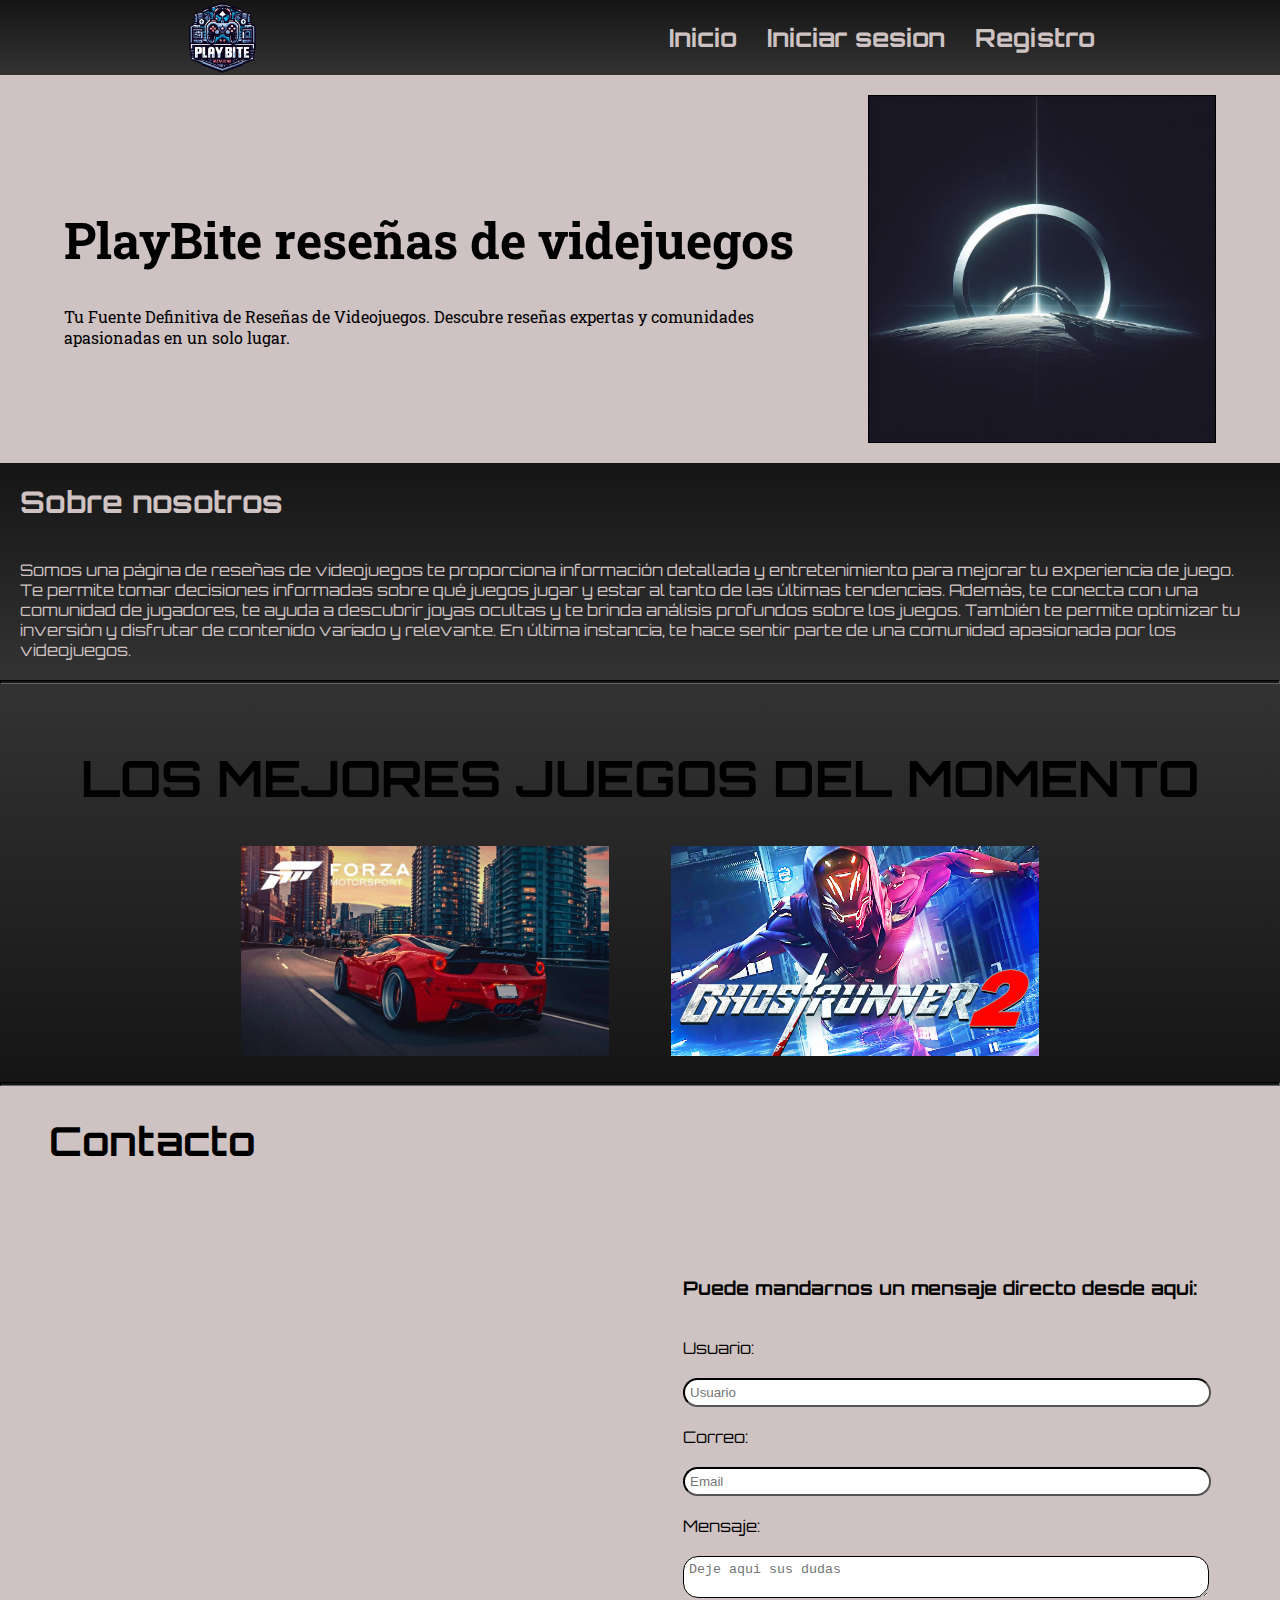
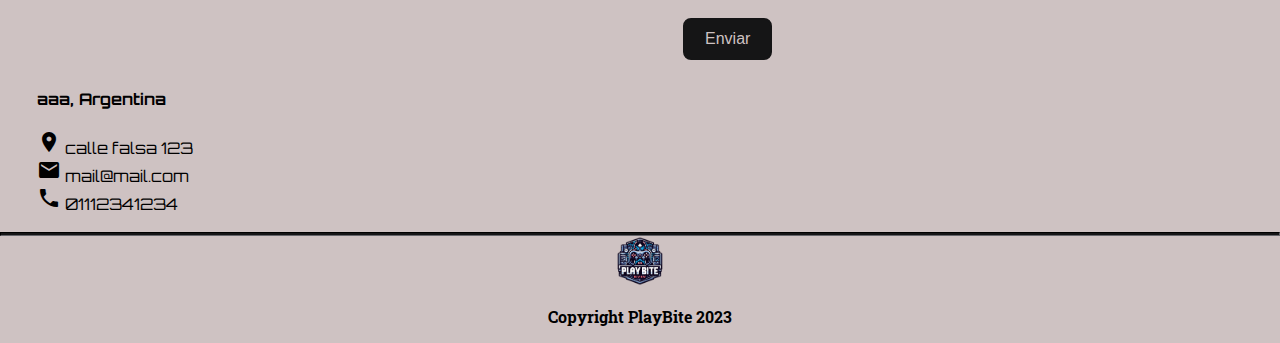
<file: index.html>
<!DOCTYPE html>
<html lang="es">

    <head>

        <meta charset="UTF-8">
        <meta name="viewport" content="width=device-width, initial-scale=1.0">


        <link rel="preconnect" href="https://fonts.googleapis.com"/>
        <link rel="preconnect" href="https://fonts.gstatic.com" crossorigin/>
        <link href="https://fonts.googleapis.com/css2?family=Orbitron:wght@500&family=Roboto+Slab&family=Titillium+Web&display=swap" rel="stylesheet"/>
        <link href="https://fonts.googleapis.com/icon?family=Material+Icons" rel="stylesheet">

        <link rel="stylesheet" href="assets/style.css"/>
        <link rel="stylesheet" href="assets/animaciones.css"/>

        <title> PlayBite </title>

    </head>

    <body>

        <header>

            <nav>

                <img src="assets/img/logo.png" alt="logo" class="logo_header"/>

                <ul class="header_menu">
                    <li><a href="index.html">Inicio</a></li>
                    <li><a href="login.html"">Iniciar sesion</a></li>
                    <li><a href="register.html">Registro</a></li>
                </ul>
    
            </nav>

        </header>

        <main class="main">

            <div class="main_info">

                <h1> PlayBite reseñas de videjuegos </h1>

                <p> Tu Fuente Definitiva de Reseñas de Videojuegos. Descubre reseñas expertas y comunidades apasionadas en un solo lugar. </p>

            </div>

            <img src="assets/img/Halomain.jpg" alt="img_main1"/>
 
        </main>
        
        <section>

            <div class="about">

                <h2> Sobre nosotros </h2>

                <p> Somos una página de reseñas de videojuegos te proporciona información detallada y
                     entretenimiento para mejorar tu experiencia de juego. 
                     Te permite tomar decisiones informadas sobre qué juegos jugar y 
                     estar al tanto de las últimas tendencias. Además, 
                     te conecta con una comunidad de jugadores, te ayuda a descubrir joyas ocultas y
                     te brinda análisis profundos sobre los juegos. También te permite optimizar tu inversión y
                     disfrutar de contenido variado y relevante. En última instancia, te hace sentir parte de una comunidad apasionada por los videojuegos. </p>

            </div>

        </section>

        <section>

            <hr/>

            <div class="best_games">

                <h3> LOS MEJORES JUEGOS DEL MOMENTO </h3>
                
                <div class="best_games_cards">

                    <div class="contenedor_card1">

                        <h2 class="text_card1">Forza Motorsport</h2>

                        <p class="text_card1">Este título te pondrá a construir los mejores coches con las más de 800 mejoras de rendimiento disponibles gracias al modo carrera Builders Cup. 
                        Corre contra tus amigos en el modo multijugador.</p>

                    </div>

    
                    <div class="contenedor_card2">
    
                        <h2 class="text_card2">GHOSTRUNNER 2</h2>

                        <p class="text_card2">Este título es la secuela de la primera entrega de la franquicia, 
                        la cual transcurre un año después de los eventos previamente ocurridos. 
                        Aquí estarás en medio de una frenética batalla contra ciber ninjas en los alrededores de la Torre Dharma. 
                        Disfruta de mejoras en el sistema de combate, niveles no lineales nuevos modos y más.</p>
 
                    </div>
    

                </div>
    
            </div>

            <hr/>
            
        </section>

        <section class="contact">

            <div class="ubicacion">

                <h2>Contacto</h2>

                <div>
                <iframe src="https://www.google.com/maps/embed?pb=!1m14!1m12!1m3!1d208971.19463535605!2d-59.36025680396699!3d-35.077362076727816!2m3!1f0!2f0!3f0!3m2!1i1024!2i768!4f13.1!5e0!3m2!1ses-419!2sar!4v1698622407176!5m2!1ses-419!2sar" 
                width="600" height="450" style="border:0;" allowfullscreen="" loading="lazy" referrerpolicy="no-referrer-when-downgrade"></iframe>
                </div>

                <div class="datos_ubicacion">

                    <h4>aaa, Argentina</h4>
        
                    <div class="datos"><span class="material-icons">place</span> calle falsa 123</div>
                    <div class="datos"><span class="material-icons">email</span> mail@mail.com</div>
                    <div class="datos"><span class="material-icons">phone</span> 01112341234</div>

                </div>
            </div>


            <div class="form-contact">

                <h3> Puede mandarnos un mensaje directo desde aqui: </h3>

                <label>Usuario: </label>

                <input type="text" id="usuario" name="usuario" placeholder="Usuario" class="form"></input>

                <label>Correo: </label>

                <input type="email" id="email" name="email" placeholder="Email" class="form"></input>

                <label>Mensaje: </label>

                <textarea id="duda" name="duda" placeholder="Deje aqui sus dudas" class="form"></textarea>

                <button type="submit"> Enviar </button>

            </div>

        </section>

        <hr/>

        <footer>

            <img src="assets/img/logo.png" alt="logofooter" class="logofooter">

            <p>Copyright PlayBite 2023</p>

        </footer>

    </body>
</html>
</file>
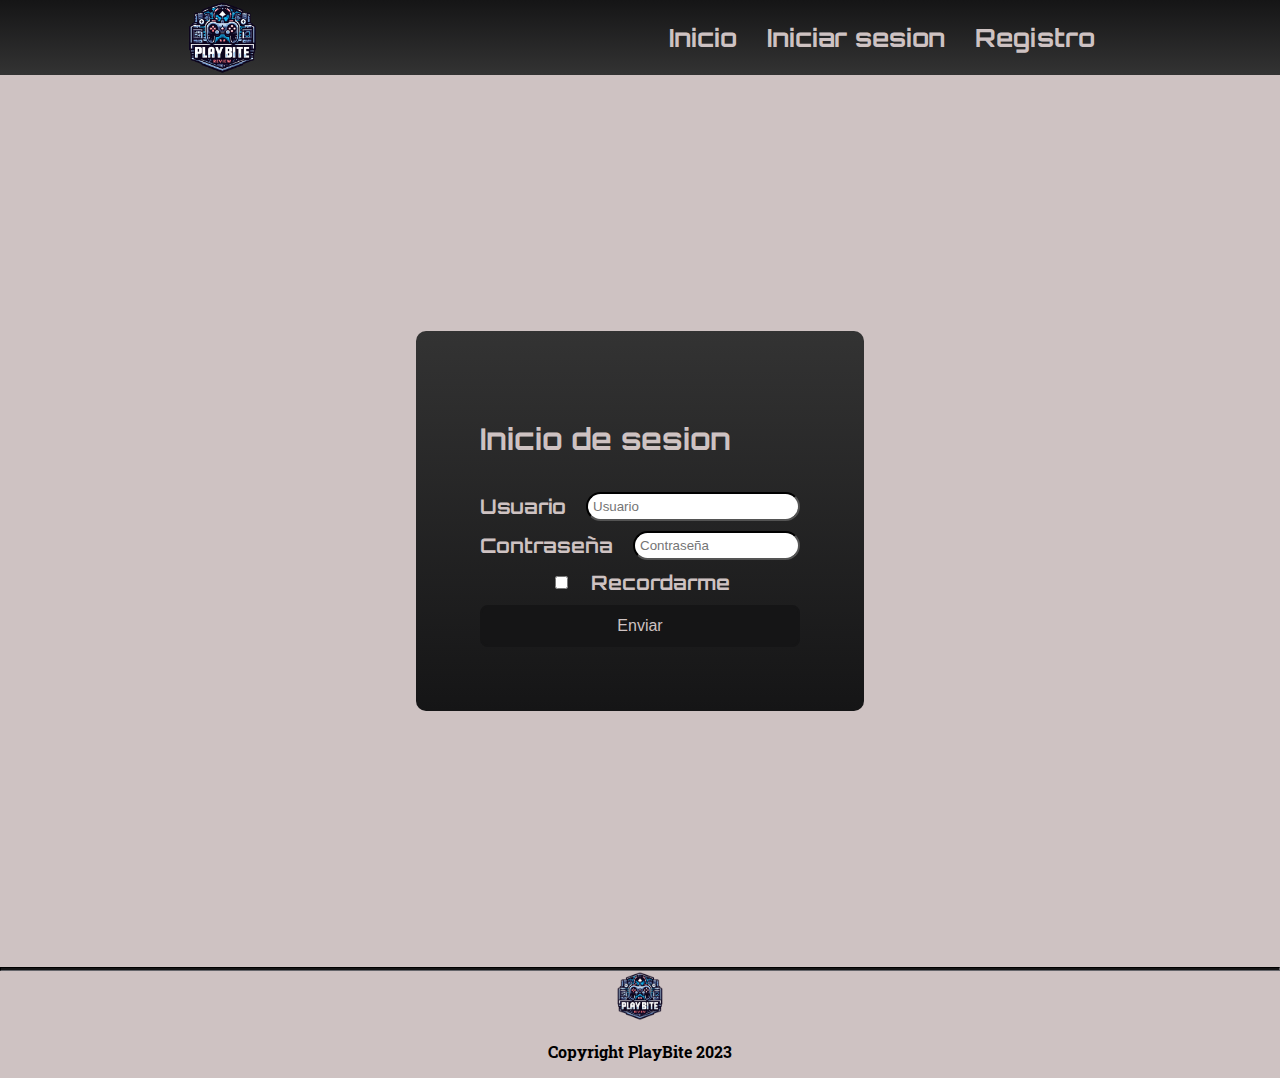
<file: login.html>
<!DOCTYPE html>

<html lang="es">

<head>

    <meta charset="UTF-8">
    <meta name="viewport" content="width=device-width, initial-scale=1.0">

    <link rel="preconnect" href="https://fonts.googleapis.com"/>
    <link rel="preconnect" href="https://fonts.gstatic.com" crossorigin/>
    <link href="https://fonts.googleapis.com/css2?family=Orbitron:wght@500&family=Roboto+Slab&family=Titillium+Web&display=swap" rel="stylesheet"/>
    <link href="https://fonts.googleapis.com/icon?family=Material+Icons" rel="stylesheet">

    <link rel="stylesheet" href="assets/style.css"/>
    <link rel="stylesheet" href="assets/animaciones.css"/>

    <title>Login</title>

</head>
<body>
    
    <header>

        <nav>

            <img src="assets/img/logo.png" alt="logo" class="logo_header"/>

            <ul class="header_menu">
                <li><a href="index.html">Inicio</a></li>
                <li><a href="login.html"">Iniciar sesion</a></li>
                <li><a href="register.html">Registro</a></li>
            </ul>

        </nav>

    </header>

    <main>

        <div class="login">

            <h2> Inicio de sesion</h2>

            <div class="form-login">
                <label>Usuario</label>

                <input type="text" id="user" name="user" placeholder="Usuario" class="form"></input>
            </div>

            <div class="form-login">
                <label>Contraseña</label>

                <input type="password" id="pass" name="pass" placeholder="Contraseña" class="form"></input>
            </div>

            <div class="form-login">
            <input type="checkbox" id="checkboxlogin" name="remember">

            <label>Recordarme</label>
            </div>

            <button type="submit">Enviar</button>

        </div>

    </main>

    <hr/>

    <footer>

        <img src="assets/img/logo.png" alt="logofooter" class="logofooter">

        <p>Copyright PlayBite 2023</p>

    </footer>

</body>
</html>
</file>
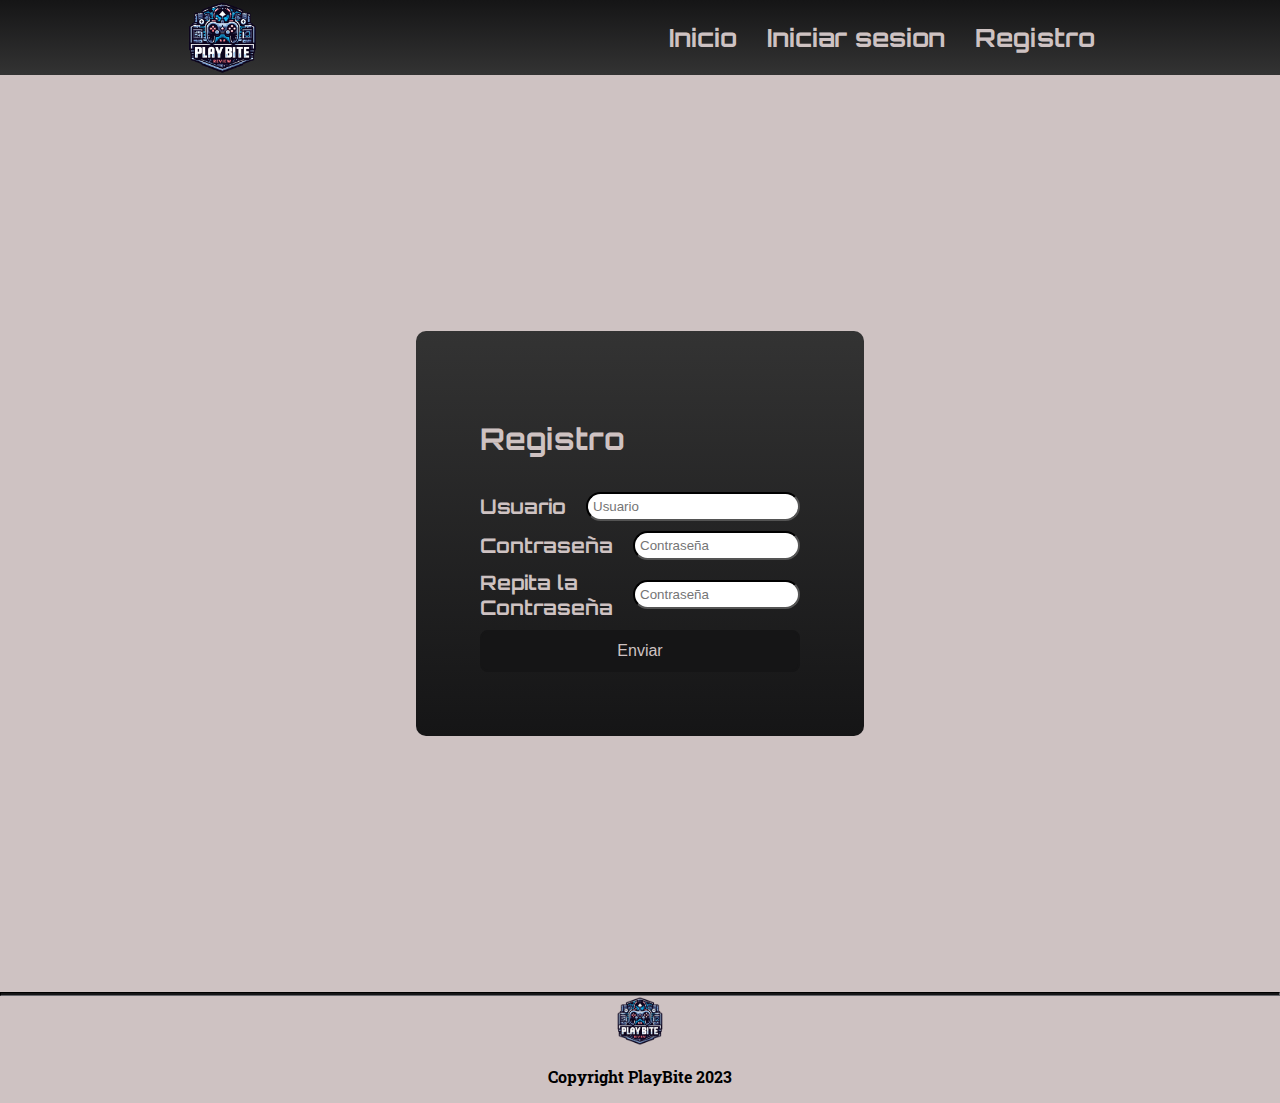
<file: register.html>
<!DOCTYPE html>
<html lang="es">
<head>

    <meta charset="UTF-8">
    <meta name="viewport" content="width=device-width, initial-scale=1.0">

    <link rel="preconnect" href="https://fonts.googleapis.com"/>
    <link rel="preconnect" href="https://fonts.gstatic.com" crossorigin/>
    <link href="https://fonts.googleapis.com/css2?family=Orbitron:wght@500&family=Roboto+Slab&family=Titillium+Web&display=swap" rel="stylesheet"/>
    <link href="https://fonts.googleapis.com/icon?family=Material+Icons" rel="stylesheet">

    <link rel="stylesheet" href="assets/style.css"/>
    <link rel="stylesheet" href="assets/animaciones.css"/>

    <title>Registro</title>

</head>
<body>
    
    <header>

        <nav>

            <img src="assets/img/logo.png" alt="logo" class="logo_header"/>

            <ul class="header_menu">
                <li><a href="index.html">Inicio</a></li>
                <li><a href="login.html"">Iniciar sesion</a></li>
                <li><a href="register.html">Registro</a></li>
            </ul>

        </nav>

    </header>

    <main>

        <div class="login">

            <h2>Registro</h2>

            <div class="form-login">
                <label>Usuario</label>

                <input type="text" id="user" name="user" placeholder="Usuario" class="form"></input>
            </div>

            <div class="form-login">
                <label>Contraseña</label>

                <input type="password" id="pass" name="pass" placeholder="Contraseña" class="form"></input>
            </div>

            <div class="form-login">
                <label>Repita la Contraseña</label>

                <input type="password" id="pass" name="pass" placeholder="Contraseña" class="form"></input>
            </div>

            <button type="submit">Enviar</button>

        </div>

    </main>

    <hr/>

    <footer>

        <img src="assets/img/logo.png" alt="logofooter" class="logofooter">

        <p>Copyright PlayBite 2023</p>

    </footer>

</body>
</html>
</file>
<file: assets/style.css>
:root {
  --backgroudprimary: #cec2c2;
  --text-nav: #cec2c2;
  --colorheader1: #151516;
  --colorheader2: #333333;
}

body {
  background-color: var(--backgroudprimary);
  margin: 0%;
}

nav {
  display: flex;
  justify-content: space-around;
  align-items: center;
  background: linear-gradient(to bottom, var(--colorheader1), var(--colorheader2));
}

.header_menu {
  list-style: none;
  display: flex;
  gap: 30px;
}

.nav ul,li,a {
  text-decoration: none;
  color: var(--text-nav);
  font-family: 'Orbitron', sans-serif;
  font-weight: bold;
  font-size: 25px;
}

.nav ul{
  display: flex;
  gap:40px
}

.logo_header{
  width: 75px;
  height: 75px;
}

.main {
  display: flex;
  flex-direction: row;
  width: 90%;
  font-family: "Roboto Slab", serif;
  margin: 20px auto;
  gap: 30px;
  align-items: center;
}

.main img {
  display: flex;
  align-items: center;
  border: 1px solid black;
  width: 30%;
  max-height: 40%;
}

.main_info h1{
  font-size: 50px; 
}

.main.info p{
  font-size: 20px;
  margin: 20px;
  font-weight: bold;
}

.about{
  display: flex;
  justify-content: flex-start;
  background: linear-gradient(var(--colorheader1), var(--colorheader2));
  color: var(--text-nav);
  font-family: "Orbitron", serif;
  flex-wrap: wrap;

}

.about h2{
  font-weight: bold;
  font-size: 30px; 
  margin: 20px;
}

.about p{
  margin: 20px;
}


hr{
  margin: 0px;
  height: 2px;
  border-color: #151516;
  background-color: #151516;
}

.best_games{
  display: flex;
  justify-content: center;
  flex-direction: column;
  background: linear-gradient(var(--colorheader2), var(--colorheader1));
  font-family: "Orbitron", serif;
  padding: 2%;

}

.best_games h3{
  display: flex;
  justify-content: center;
  font-size: 50px;
  margin: 3%;
}

.best_games_cards{
  display: flex;
  flex-direction: row;
  justify-content: center;
  gap: 5%;
}

.contenedor_card1{
  position: relative;
  flex-direction: column;
  justify-content: center;
  display: flex;
  width: 30%;
  background-image: url(img/Card1.jpg);
  background-size: 100%;
  background-repeat: no-repeat;
  background-position: center;
  text-align: center;
}

.text_card1{
  margin: 0;
}

.contenedor_card2{
  position: relative;
  flex-direction: column;
  justify-content: center;
  display: flex;
  width: 30%;
  background-image: url(img/Card2.jpg);
  background-size: 100%;
  background-repeat: no-repeat;
  background-position: center;
  text-align: center;
}

.text_card2{
  margin: 0;
}

.contact{
  display: flex;
  justify-content: center;
  align-items: center;
  font-family: "Orbitron", serif;
}

.ubicacion{
  display: flex;
  justify-content: center;
  flex-direction: column;
}

.ubicacion h2{
  margin: 30px;
  font-size: 40px;
  font-weight: bold;
  }

.datos_ubicacion{
  margin: 3%;
}

.form-contact{
  display: flex;
  flex-direction: column;
  align-items: flex-start;
  margin: 5%;
  gap: 20px;
}

.form{
  width: 100%;
  border-radius: 15px;
  border-color: black;
  padding: 5px;
}

.login{
  display: flex;
  justify-content: center;
  flex-direction: column;
  border-radius: 10px;
  width: 25%;
  padding: 5%;
  margin: 20% auto;
  background: linear-gradient(var(--colorheader2), var(--colorheader1));
  color: var(--text-nav);
  font-family: "Orbitron", serif;
  font-weight: bold;
  font-size: 20px;
}

.form-login{
  display: flex;
  justify-content: center;
  align-items: center;
  margin-top: 10px;
  gap: 20px;
  width: 100%;
}

.login button{
  margin-top: 10px;
}

button {
  border: 2px solid #151516; /* Borde sólido */
  border-radius: 8px; /* Bordes redondeados */
  font-size: 16px; /* Tamaño del texto */
  padding: 10px 20px; /* Relleno (padding) alrededor del texto */
  background-color: var(--colorheader1);
  color: var(--text-nav); 
}

footer {
  font-family: "Roboto Slab", serif;
  font-weight: bold;
  text-align: center;
}

.logofooter{
  width: 50px;
}
</file>
<file: assets/animaciones.css>
.text_card1{
    background-color: rgba(0, 0, 0, 0.8);
    color: #fff;
    z-index: 1;
    opacity: 0; /* Inicialmente, el texto estará invisible */
    transition: opacity 0.3s; /* Añade una transición suave a la propiedad de opacidad */
  }

.contenedor_card1:hover .text_card1{
    opacity: 1; /* Cuando el contenedor es hover, el texto se volverá visible */
  }

  .text_card2{
    background-color: rgba(0, 0, 0, 0.8);
    color: #fff;
    z-index: 1;
    opacity: 0; /* Inicialmente, el texto estará invisible */
    transition: opacity 0.3s; /* Añade una transición suave a la propiedad de opacidad */
  }

.contenedor_card2:hover .text_card2{
    opacity: 1; /* Cuando el contenedor es hover, el texto se volverá visible */
  }

  button:active {
    background-color: var(--colorheader2); /* Cambia el color de fondo al presionar el botón */
  }
</file>
